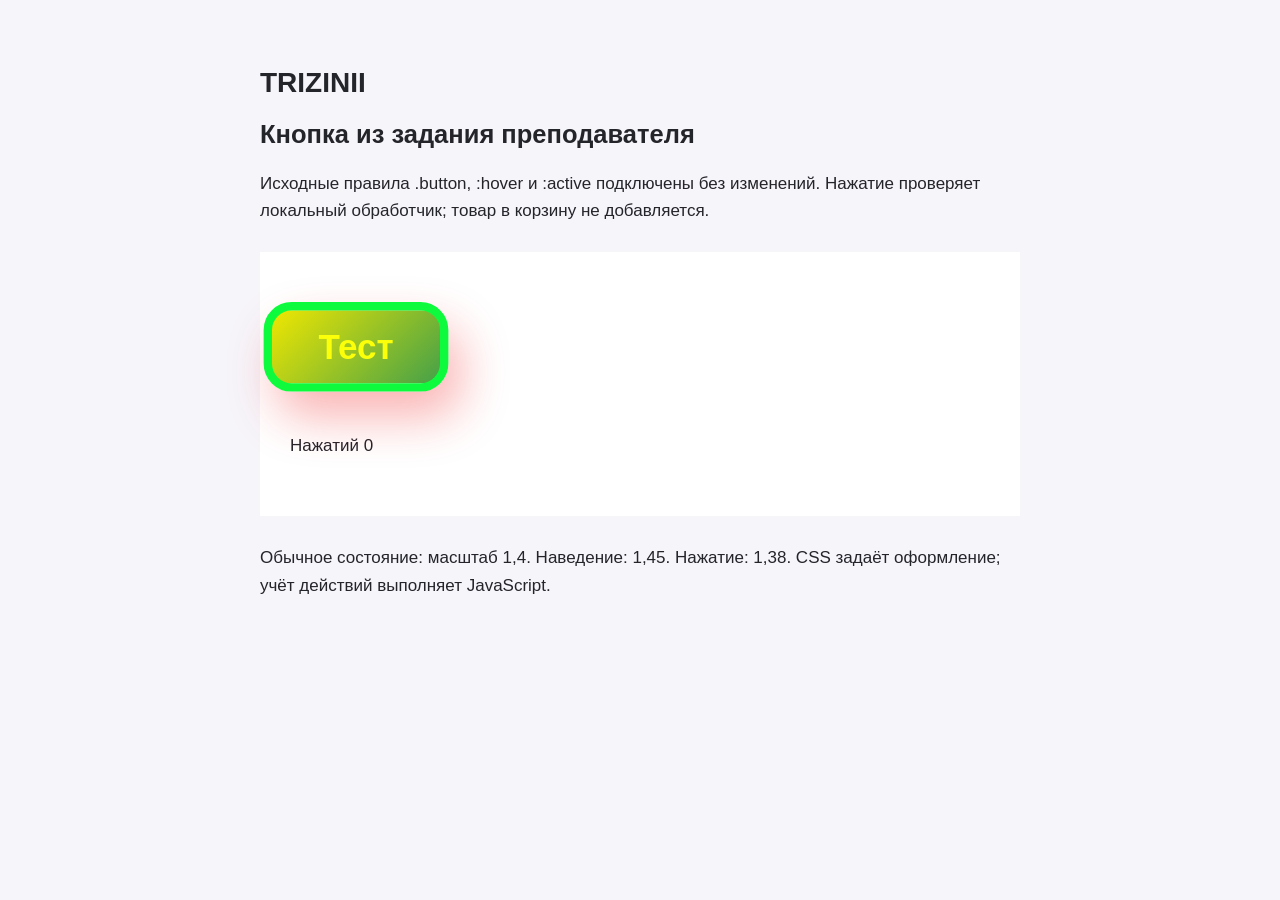
<file: button-demo.html>
<!doctype html>
<html lang="ru"><head><meta charset="utf-8"><meta name="viewport" content="width=device-width,initial-scale=1">
<title>TRIZINII — проверка кнопки преподавателя</title>
<link rel="stylesheet" href="teacher-button.css">
<style>body{font:17px Arial,sans-serif;color:#24242b;background:#f6f5fa;margin:0;padding:48px 28px}main{max-width:760px;margin:auto}h1{font-size:28px}.stage{padding:60px 30px;background:white;margin:28px 0}p{line-height:1.6}output{display:block;margin-top:60px;word-break:break-word}</style>
</head><body><main><h1>TRIZINII</h1><h2>Кнопка из задания преподавателя</h2>
<p>Исходные правила .button, :hover и :active подключены без изменений. Нажатие проверяет локальный обработчик; товар в корзину не добавляется.</p>
<div class="stage"><button type="button" class="button" id="teacherButton">Тест</button>
<output id="result" aria-live="polite">Нажатий 0</output></div>
<p>Обычное состояние: масштаб 1,4. Наведение: 1,45. Нажатие: 1,38. CSS задаёт оформление; учёт действий выполняет JavaScript.</p>
<script>let clicks=0;document.getElementById('teacherButton').addEventListener('click',()=>{document.getElementById('result').textContent='Нажатий '+(++clicks);});</script>
</main></body></html>
</file>
<file: teacher-button.css>
.button {
  width: 132px;
  height: 64px;
  font-size: 25px;
  cursor: pointer;
  font-weight: 600;
  transition: all 0.2s ease;
  background: linear-gradient(135deg, #efe701, #45a049);
  color: #fbff0a;
  border-radius: 20px;
  border: 6px solid #0efb3d;
  box-shadow: 9px 18px 35px rgba(240, 0, 0, 0.3);
  transform: scale(1.4) translateY(2px);
}

.button:hover {
  background: linear-gradient(135deg, #e5dd00, #3b963f);
  color: #fbff0a;
  border-radius: 20px;
  border: 6px solid #0efb3d;
  box-shadow: 9px 20px 40px rgba(240, 0, 0, 0.4);
  transform: scale(1.45) translateY(0px);
}

.button:active {
  background: linear-gradient(135deg, #dbd300, #318c35);
  color: #fbff0a;
  border-radius: 20px;
  border: 6px solid #0efb3d;
  box-shadow: 9px 16px 30px rgba(240, 0, 0, 0.3);
  transform: scale(1.38) translateY(4px);
}
</file>
